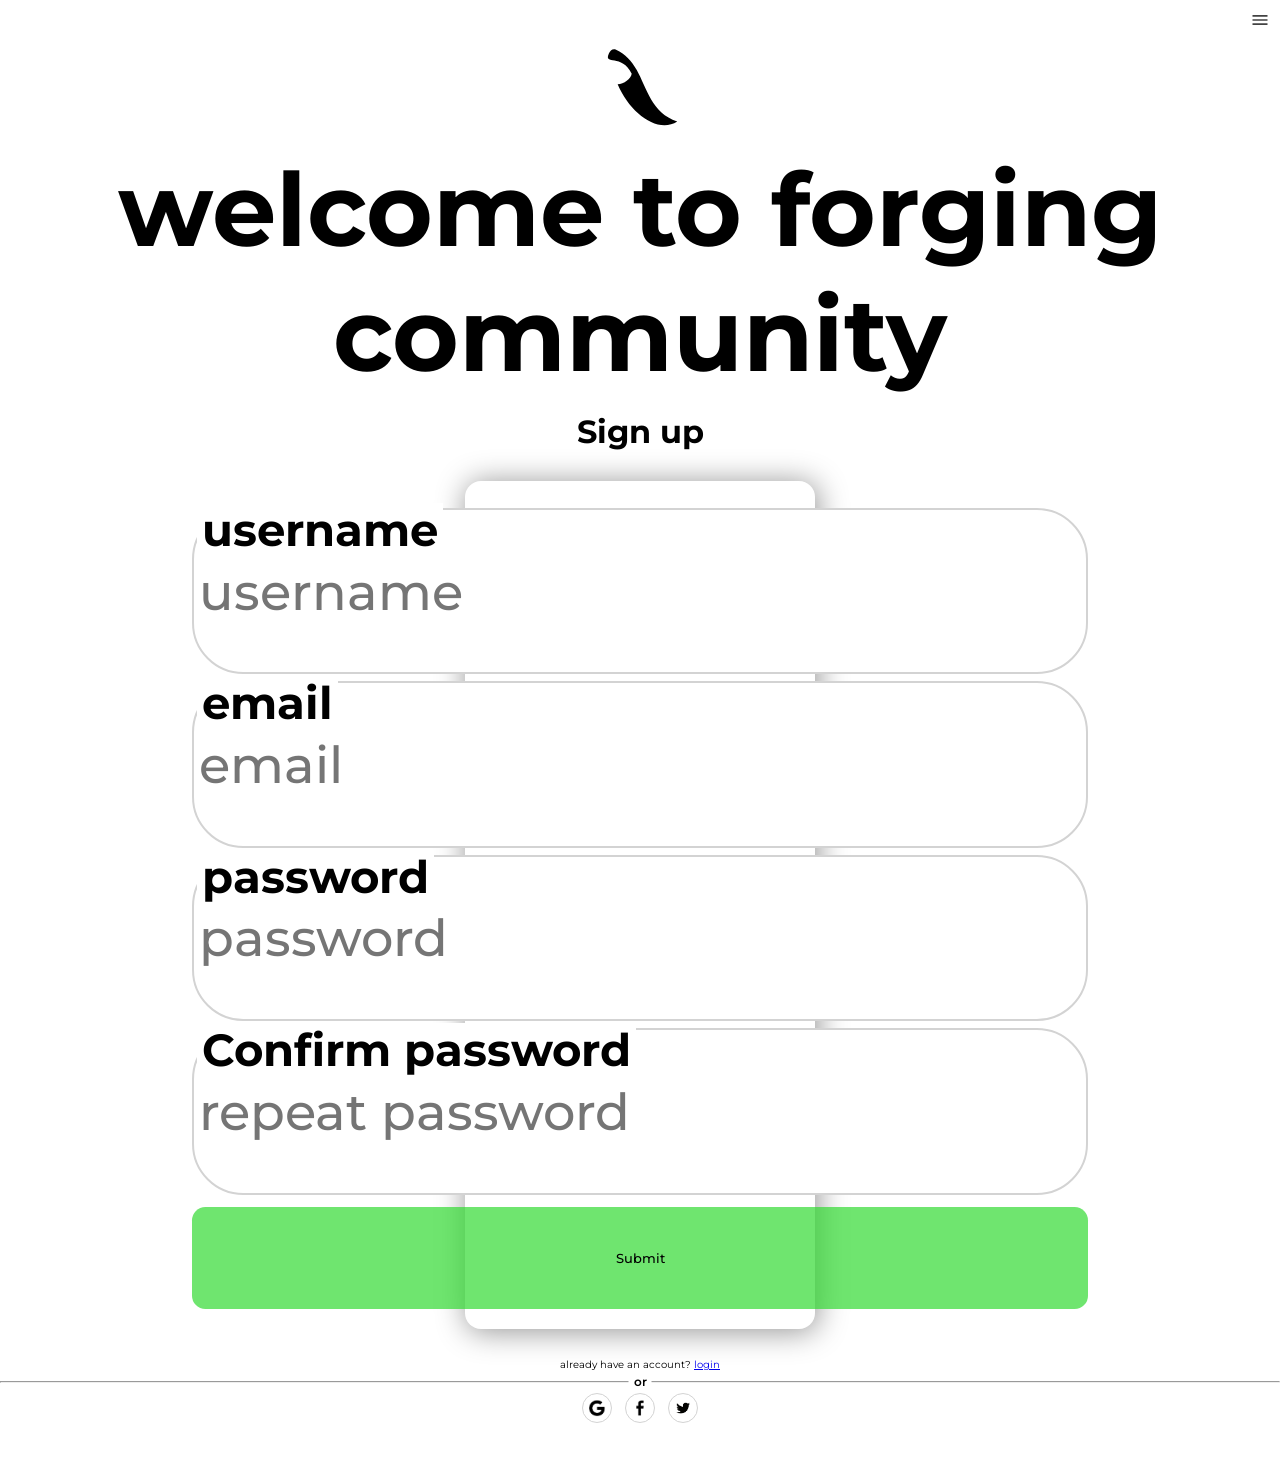
<file: index.html>
<!DOCTYPE html>
<html lang="en">
<head>
    <meta charset="UTF-8">
    <meta name="viewport" content="width=device-width, initial-scale=1.0">
    <title>login</title>
    <link rel="stylesheet" href="style.css">
    <script defer src="index.js"></script>
</head>
<body>
    <div id="menuBox" >
        <svg  xmlns="http://www.w3.org/2000/svg" height="20px" viewBox="0 -960 960 960" width="20px" fill="#434343"><path d="M120-240v-80h720v80H120Zm0-200v-80h720v80H120Zm0-200v-80h720v80H120Z"/></svg>
        <div id="menu">
            <div class="menuElement" id="contact">contact</div>
            <div class="menuElement" id="theme">
                <label for="themeBtn">
                    Dark theme
                </label>
                <div id="themeBtn">
                    <div id="circle"></div>
                </div>
            </div>
        </div>
    </div>
    <header>
        <div id="logoBox">
            <!-- <img type="png" src="pics/logo.png" id="logo"> -->
            <svg id="logo" xmlns="http://www.w3.org/2000/svg" fill="#000000" width="80px" height="80px" viewBox="0 0 32 32" version="1.1">
            <title>knife</title>
            <path d="M14.602 8.359l-0.038 0.035c-1.901-3.271-4.319-6.121-8.149-7.88-1.343-0.617-2.362 0.405-2.901 1.604-2.115 4.712 5.305-0.097 9.173 7.971l-0.015 0.014c-0.286 2.044-3.088 4.117-5.614 4.197 4.852 11.568 16.029 19.916 23.853 14.892-10.284-3.519-12.077-13.181-16.308-20.832z"/>
            </svg>
        </div>
        <div id="titleBox">
            <h1 id="title">welcome to forging community</h1>
        </div>
    </header>
    <h1 id="signUp">Sign up</h1>
    <main>
        <div id="formBox">
            <form action="/submit" id="form">
                <div class="inputsBox" >
                    <!-- <div class="errors" id="usernameError"></div> -->
                    <label for="username" id="usernameLabel" class="labels">username</label>
                    <input type="text" name="username" placeholder="username" id="username" class="inputs" >
                </div>
                <div class="inputsBox">
                    <!-- <div class="errors" id="emailError"></div> -->
                    <label for="email" id="emailLabel" class="labels">email</label>
                    <input  name="email" placeholder="email" id="email" class="inputs" >
                </div>
                <div class="inputsBox">
                    <!-- <div class="errors" id="passwordError"></div> -->
                    <label for="password" id="passwordLabel" class="labels">password</label>
                    <input type="password" name="email" placeholder="password" id="password" class="inputs" >
                </div>
                <div class="inputsBox">
                    <!-- <div class="errors" id="passwordConfimationError"></div> -->
                    <label for="passwordConfimation" id="passwordConfirmationLabel" class="labels">Confirm password</label>
                    <input type="password" name="passwordConfirmation" placeholder="repeat password" id="passwordConfirmation" class="inputs" >
                </div>
                <button type="submit" id="submitBtn">Submit</button>
            </form>
        </div>
    </main>
    <div id="errorBox"></div>
    <div id="login">already have an account? <a href="login.html" id="loginLink">login</a></div>
    <div id="other">
        <hr>
        <div id="OR">or</div>
    </div>
    <div id="iconsBox">
        <div class="icons" id="google">
            <a href=""></a>
            <img src="photos/googleIcon.png" title="google" >
        </div>
        <div class="icons" id="facebook">
            <a href=""></a>
            <img src="photos/facebookIcon.png" title="google">
        </div>
        <div class="icons" id="twitter">
            <a href=""></a>
            <img src="photos/twitterIcon.png" title="google">
        </div>
    </div>
    <footer>

    </footer>
</body>

</html>
</file>
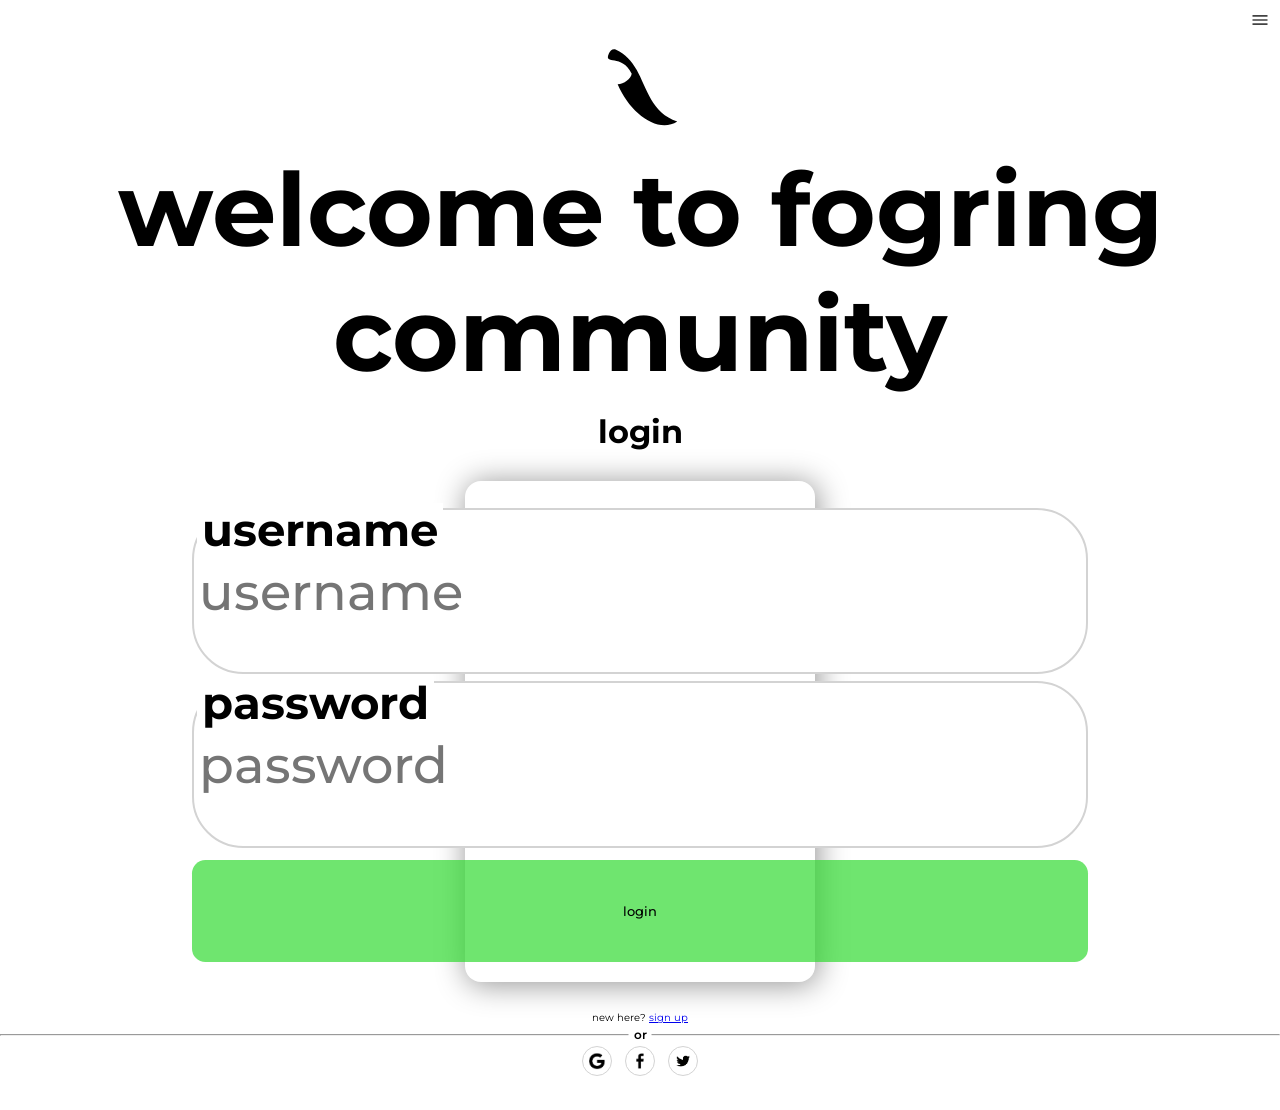
<file: login.html>
<!DOCTYPE html>
<html lang="en">
<head>
    <meta charset="UTF-8">
    <meta name="viewport" content="width=device-width, initial-scale=1.0">
    <title>login</title>
    <link rel="stylesheet" href="style.css">
    <script defer src="login.js"></script>
</head>
<body>
    <div id="menuBox">
        <svg  xmlns="http://www.w3.org/2000/svg" height="20px" viewBox="0 -960 960 960" width="20px" fill="#434343"><path d="M120-240v-80h720v80H120Zm0-200v-80h720v80H120Zm0-200v-80h720v80H120Z"/></svg>
        <div id="menu">
            <div class="menuElement" id="contact">contact</div>
            <div class="menuElement" id="theme">
                <label for="themeBtn">
                    Dark theme
                </label>
                <div id="themeBtn">
                    <div id="circle"></div>
                </div>
            </div>
        </div>
    </div>
    <header>
        <div id="logoBox">
            <!-- <img type="png" src="pics/logo.png" id="logo"> -->
            <svg id="logo" xmlns="http://www.w3.org/2000/svg" fill="#000000" width="80px" height="80px" viewBox="0 0 32 32" version="1.1">
            <title>knife</title>
            <path d="M14.602 8.359l-0.038 0.035c-1.901-3.271-4.319-6.121-8.149-7.88-1.343-0.617-2.362 0.405-2.901 1.604-2.115 4.712 5.305-0.097 9.173 7.971l-0.015 0.014c-0.286 2.044-3.088 4.117-5.614 4.197 4.852 11.568 16.029 19.916 23.853 14.892-10.284-3.519-12.077-13.181-16.308-20.832z"/>
            </svg>
        </div>
        <div id="titleBox">
            <h1 id="title">welcome to fogring community</h1>
        </div>
    </header>
    <h1 id="signUp">login</h1>
    <main>
        <div id="formBox">
            <form action="/submit" id="form">
                <div class="inputsBox" >
                    <!-- <div class="errors" id="usernameError"></div> -->
                    <label for="username" id="usernameLabel" class="labels">username</label>
                    <input type="text" name="username" placeholder="username" id="username" class="inputs" >
                </div>
                <div class="inputsBox">
                    <!-- <div class="errors" id="passwordError"></div> -->
                    <label for="password" id="passwordLabel" class="labels">password</label>
                    <input type="password" name="email" placeholder="password" id="password" class="inputs" >
                </div>
                <button type="submit" id="submitBtn">login</button>
            </form>
        </div>
    </main>
    <div id="errorBox"></div>
    <div id="login">new here? <a href="index.html" id="loginLink">sign up</a></div>
    <div id="other">
        <hr>
        <div id="OR">or</div>
    </div>
    <div id="iconsBox">
        <div class="icons" id="google">
            <a href=""></a>
            <img src="photos/googleIcon.png" title="google" >
        </div>
        <div class="icons" id="facebook">
            <a href=""></a>
            <img src="photos/facebookIcon.png" title="google">
        </div>
        <div class="icons" id="twitter">
            <a href=""></a>
            <img src="photos/twitterIcon.png" title="google">
        </div>
    </div>
    <footer>

    </footer>
</body>

</html>
</file>
<file: style.css>
@font-face {
    font-family: Montserrat;
    src: url(fonts/Montserrat-VariableFont_wght.ttf);
}
*{
    box-sizing: border-box;
    margin: 0;
    font-family: Montserrat;
    transition: border-color 200ms, color 300ms, background-color 400ms;
}
body{
    min-height: 100dvh;
    display: flex;
    flex-direction: column;
    align-items: center;
    padding-block: 20px;
    position: relative;
}
#menuBox{
    position: absolute;
    width: 20px;
    margin: 10px;
    aspect-ratio: 1;
    border: none;
    top: 0;
    right: 0;
    display: flex;
    justify-content: center;
    align-items: center;
}
#menu{
    position: absolute;
    border: 1px solid;
    border-radius: 5px;
    top: 100%;
    right: 100%;
    backdrop-filter: blur(5px);
    background-color: rgba(190, 190, 190, 0.566);
    font-size: 70%;
    min-width: 120px;
    padding: 3px 10px;
    padding-right: 0;
    visibility: hidden;
}
.menuElement{
    margin-block: 2px;
}
#theme{
    display: flex;
    border: none;
    gap: 10px
}
#themeBtn{
    width: 22px;
    height: 14px;
    border: 1px solid;
    border-radius: 6.5px;
    display: flex;
    align-items: center;
    padding: 0;
    padding-inline: 2px;
}
#circle{
    width: 50%;
    aspect-ratio: 1;
    border: 1px solid;
    border-radius: 50%;
    transition: transform 200ms;
}
header{
    width: 100%;
    height: 30%;
    border: none;
    padding-top: 10px;
    display: flex;
    flex-direction: column;
    justify-content: start;
    align-items: center;
}
main{
    width: min(350px, 80%);
    height: fit-content;
    margin-top: 15px;
    margin-bottom: 10px;
    display: flex;
    flex-direction: column;
    align-items: center;
    padding: 20px;
    border-radius: 1em;
    /* box-shadow: offset-x offset-y blur-radius spread-radius color inset; */
    box-shadow: 2px 2px 30px 1px rgb(150, 150, 150);
}
#logoBox{
    height: 50%;
    border: none;
    display: flex;
    justify-content: center;
    align-items: center;
}
#logo{
    border: none;
    padding: 0;
    margin: 0;
    height: 13vh;
    fill: black;
    transition: fill 1200ms;
}
#titleBox{
    width: 100%;
    display: flex;
    justify-content: center;
    align-items: center;
}
#title{
    font-size: 8vw;
    text-align: center;
}
#signUp{
    margin-block: 15px;
}
.inputsBox{
    position: relative;
    width: fit-content;
    margin-block: 7px;
}
.inputs{
    height: 13vw;
    width: 70vw;
    padding-left: 5px;
    border: 2px solid lightgray;
    border-radius: 1em;
    font-weight: 500;
    font-size: 4vw;
    transition: border-Color 200ms, transform 200ms, background-color 400ms;
}
.inputs:focus{
    outline: none;
    transform: scale(1.02, 1.02);
}
.labels{
    position: absolute;
    top: -5px;
    left: 5px;
    font-size: 3.5vw;
    background-color: white;
    padding-inline: 5px;
    font-weight: bold;
    z-index: 1;
}
#submitBtn{
    width: 70vw;
    height: 8vw;
    border-radius: 1em;
    border: none;
    margin-top: 5px;
    background-color: rgba(50, 218, 50, 0.702);
    font-weight: 500;
    padding-inline: 5px;
}
.errors{
    position: absolute;
    bottom: calc(100% + 5px);
    left: 10px;
    border-radius: 10px;
    min-width: 90%;
    min-height: 100%;
    background-color: rgba(255, 40, 40, 0.529);
    visibility: hidden;
    font-size: 4vw;
    padding: 10px;
    text-align: center;
    color: rgb(69, 69, 69);
}
#errorBox{
    width: 75%;
    height: fit-content;
    border-radius: 1em;
    background-color: rgba(236, 54, 54, 0.67);
    visibility: hidden;
    padding: 7px 12px;
    color: rgb(48, 48, 48);
    font-size: 4vw;
}
#login{
    border: none ;
    font-size: 10px;
    margin-top: 5px;
    margin-bottom: 10px;
}
#other{
    position: relative;
    width: 100%;
}
#OR{
    position: absolute;
    top: 0;
    left: 50%;
    font-size: 12px;
    transform: translate(-50%, -50%);
    border: none;
    padding-inline: 5px;
    width: fit-content;
    background-color: white;
    font-weight: 600;
}
.icons img{
    width: 30px;
    height: 30px;
    object-fit: cover;
    border: 1px solid lightgrey;
    border-radius: 50%;
    padding: 2px;
}
#iconsBox{
    width: 100%;
    display: flex;
    justify-content: center;
    gap: 13px;
    padding-block: 10px;
}
.icons{
    transition: transform 200ms;
}
.icons:active{
    transform: scale(1.15, 1.15);
}
.menuElement:focus{
    text-decoration: underline;

}
</file>
